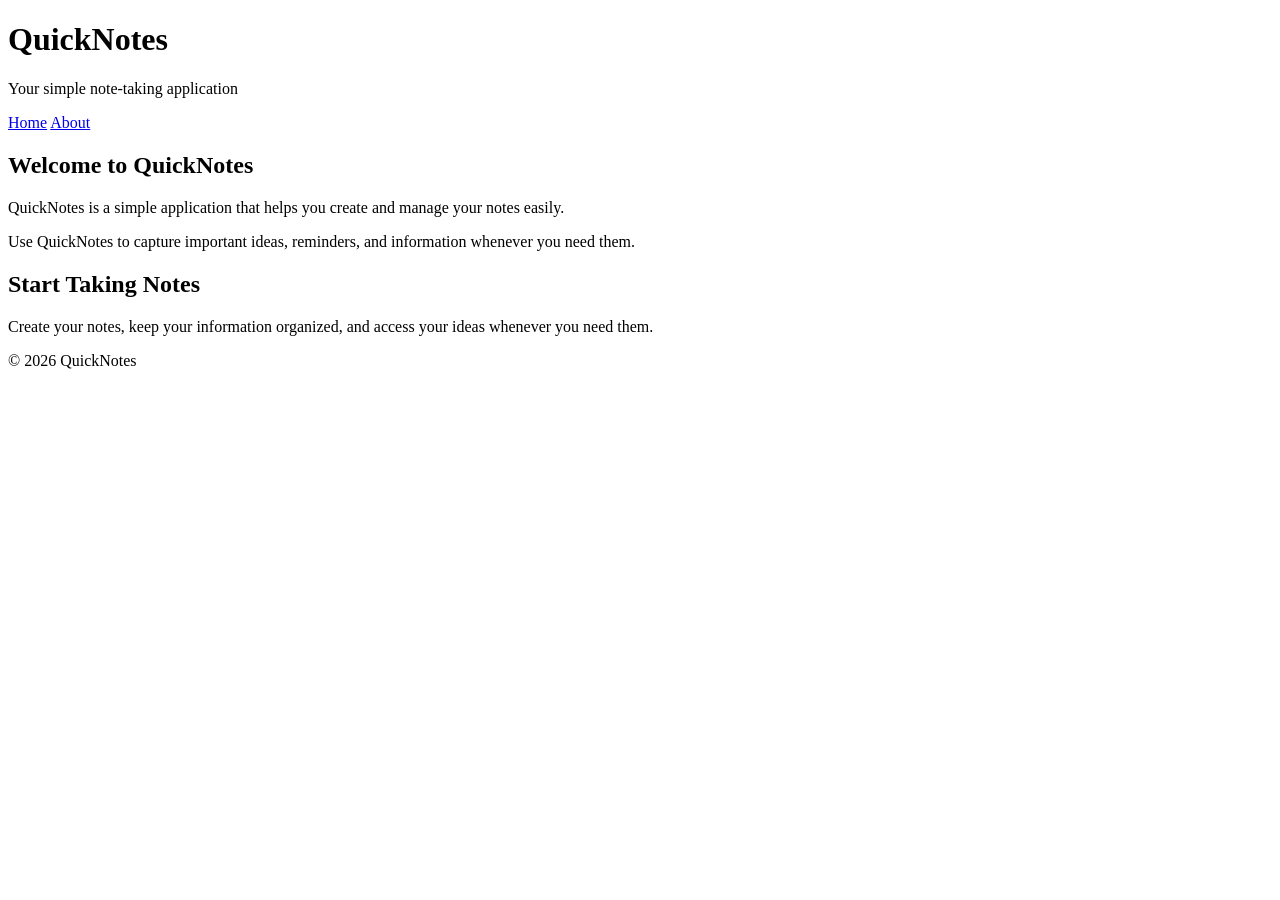
<file: day1/index.html>
<!DOCTYPE html>
<html lang="en">
<head>
    <meta charset="UTF-8">
    <meta name="viewport" content="width=device-width, initial-scale=1.0">

    <title>QuickNotes</title>

    
</head>

<body>

    <header>
        <h1>QuickNotes</h1>

        <p>Your simple note-taking application</p>

        <nav>
            <a href="index.html">Home</a>
            <a href="about.html">About</a>
        </nav>
    </header>

    <main>

        <section>
            <h2>Welcome to QuickNotes</h2>

            <p>
                QuickNotes is a simple application that helps you
                create and manage your notes easily.
            </p>

            <p>
                Use QuickNotes to capture important ideas,
                reminders, and information whenever you need them.
            </p>
        </section>

        <section>
            <h2>Start Taking Notes</h2>

            <p>
                Create your notes, keep your information organized,
                and access your ideas whenever you need them.
            </p>
        </section>

    </main>

    <footer>
        <p>&copy; 2026 QuickNotes</p>
    </footer>

</body>
</html>
</file>
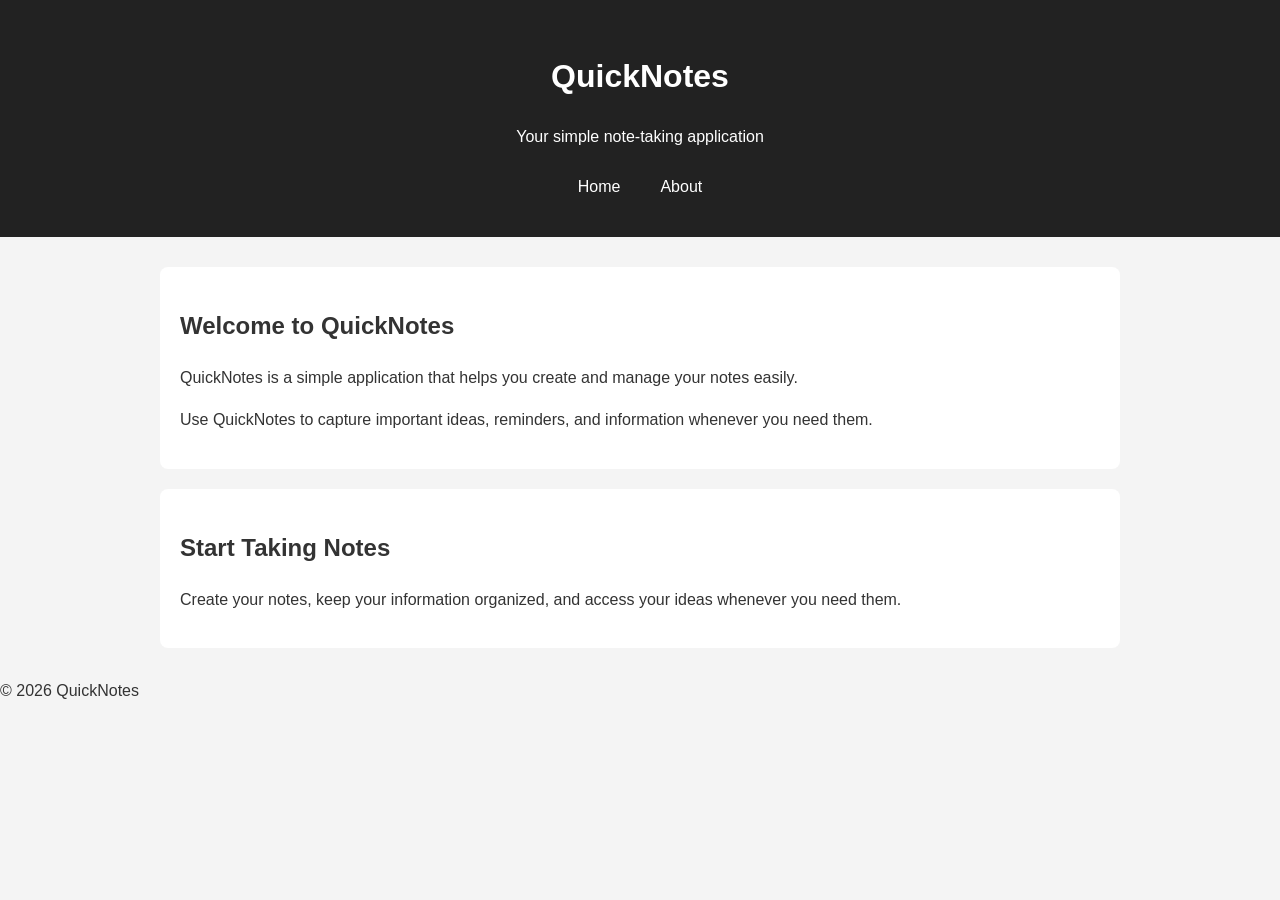
<file: day2/index.html>
<!DOCTYPE html>
<html lang="en">
<head>
    <meta charset="UTF-8">
    <meta name="viewport" content="width=device-width, initial-scale=1.0">

    <title>QuickNotes</title>

    <link rel="stylesheet" href="style.css">
</head>

<body>

    <header>
        <h1>QuickNotes</h1>

        <p>Your simple note-taking application</p>

        <nav>
            <a href="index.html">Home</a>
            <a href="about.html">About</a>
        </nav>
    </header>

    <main>

        <section>
            <h2>Welcome to QuickNotes</h2>

            <p>
                QuickNotes is a simple application that helps you
                create and manage your notes easily.
            </p>

            <p>
                Use QuickNotes to capture important ideas,
                reminders, and information whenever you need them.
            </p>
        </section>

        <section>
            <h2>Start Taking Notes</h2>

            <p>
                Create your notes, keep your information organized,
                and access your ideas whenever you need them.
            </p>
        </section>

    </main>

    <footer>
        <p>&copy; 2026 QuickNotes</p>
    </footer>

</body>
</html>
</file>
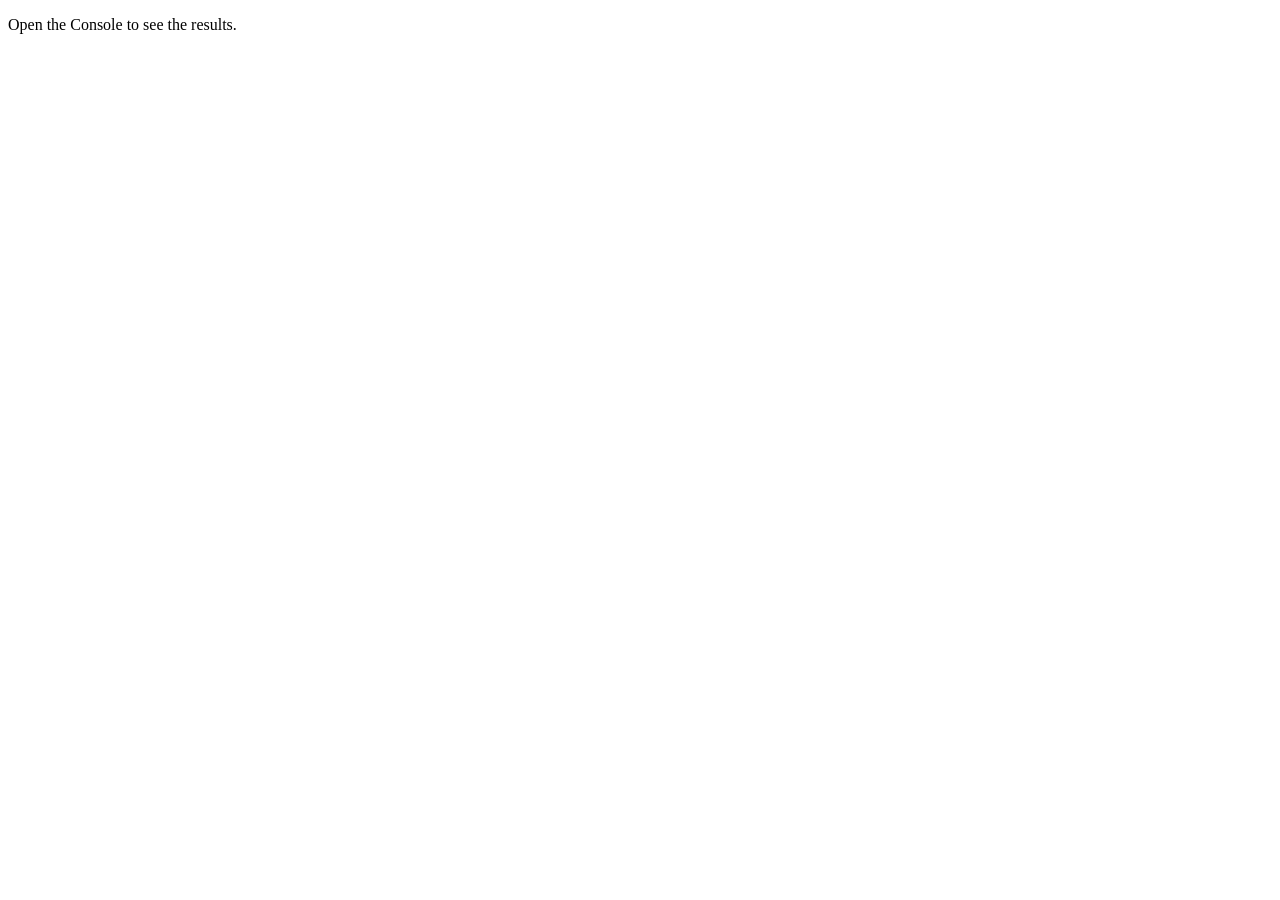
<file: day3/index.html>
<!DOCTYPE html>
<html lang="en">
<head>
  <meta charset="UTF-8">
  <meta name="viewport" content="width=device-width, initial-scale=1.0">
  <title>Notes Toolkit</title>
  <script src="script.js" defer></script>
</head>
<body>
  <p>Open the Console to see the results.</p>
</body>
</html>
</file>
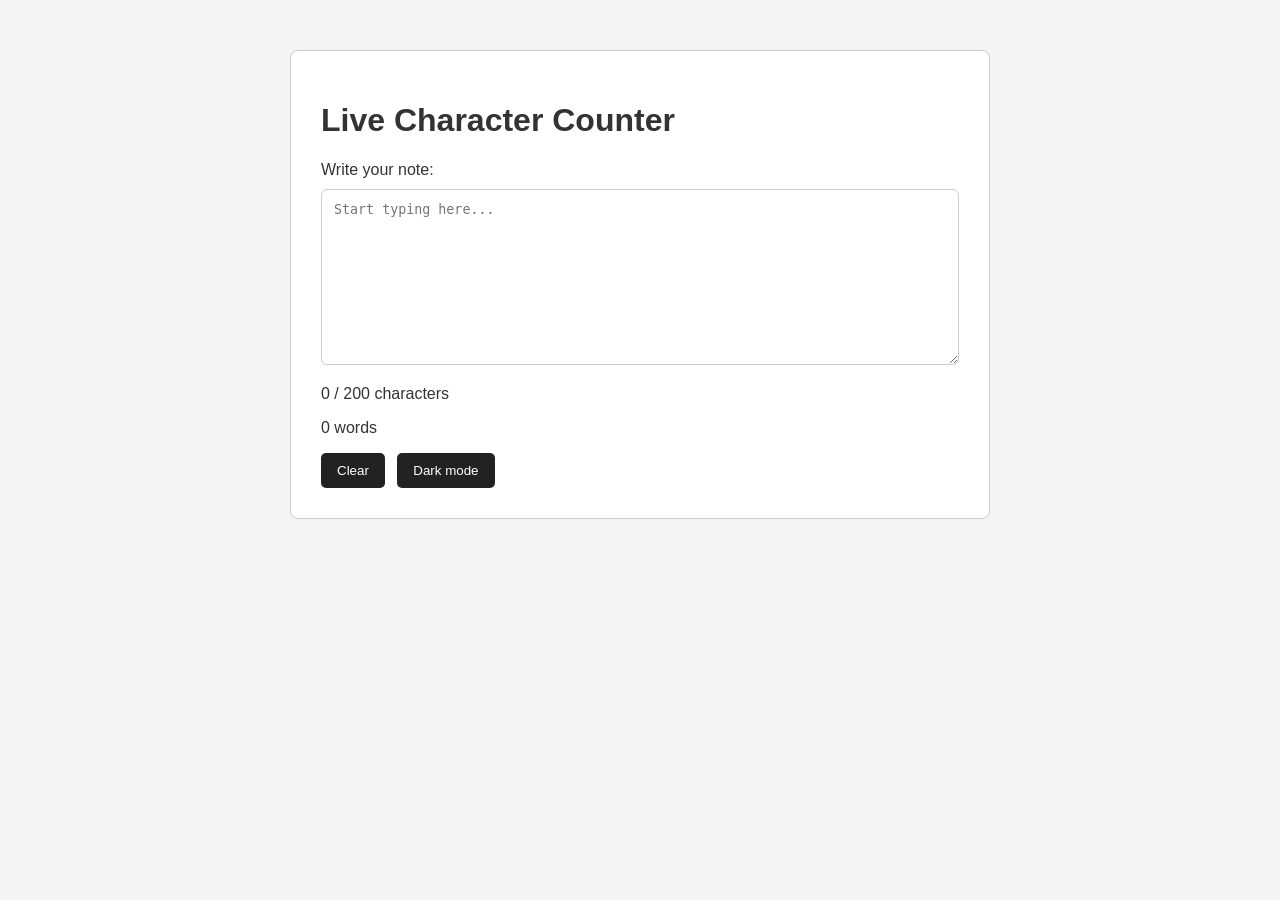
<file: day4/index.html>
<!DOCTYPE html>
<html lang="en">
<head>
    <meta charset="UTF-8">
    <meta name="viewport" content="width=device-width, initial-scale=1.0">
    <title>Live Character Counter</title>
    <link rel="stylesheet" href="style.css">
    <script src="script.js" defer></script>
</head>
<body>

    <main>
        <h1>Live Character Counter</h1>

        <label for="note-text">Write your note:</label>

        <textarea id="note-text" rows="10" placeholder="Start typing here..."></textarea>

        <p id="char-count">0 / 200 characters</p>

        <p id="word-count">0 words</p>

        <button id="clear-btn">Clear</button>
        <button id="theme-toggle">Dark mode</button>
    </main>

</body>
</html>
</file>
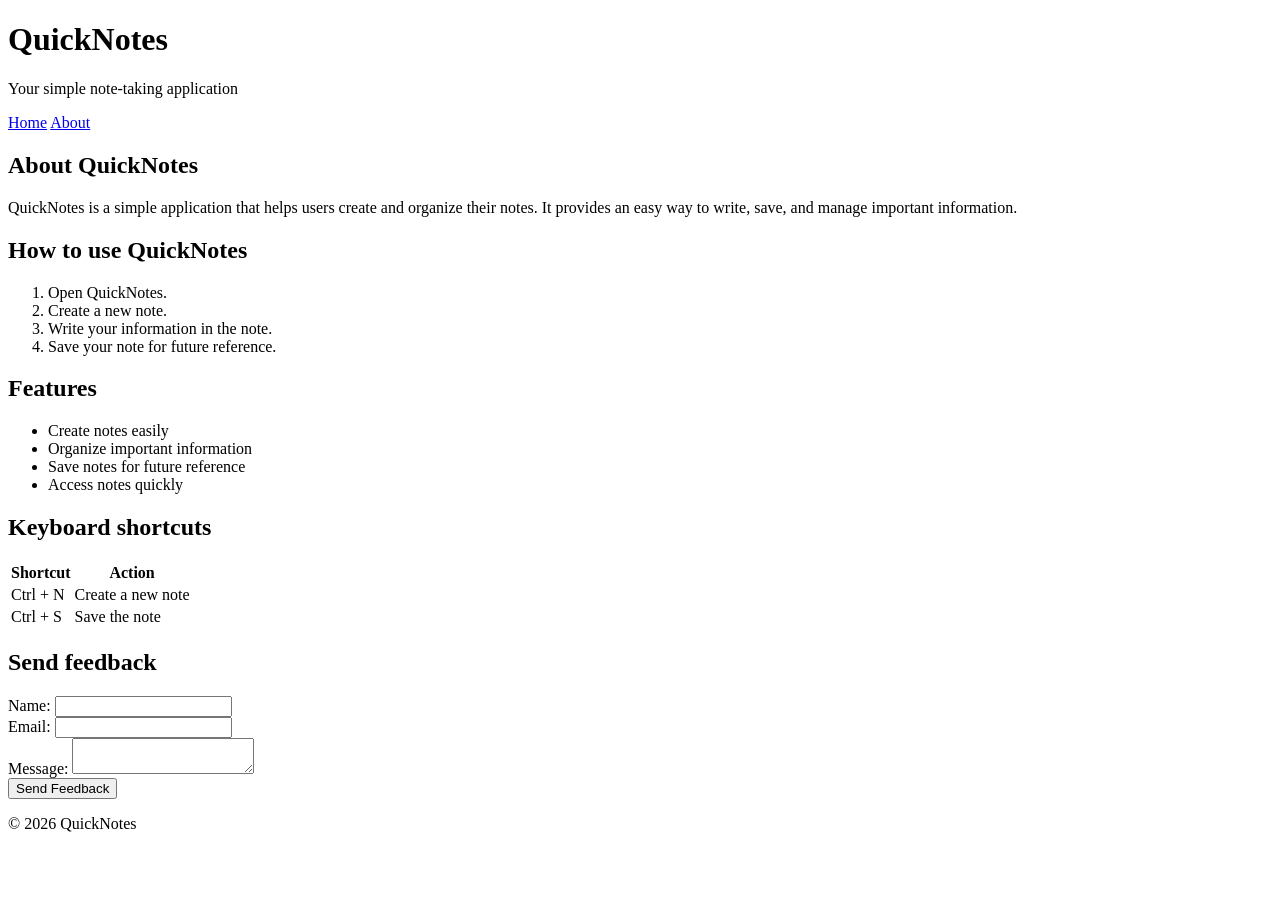
<file: day1/about.html>
<!DOCTYPE html>
<html lang="en">

<head>
    <meta charset="UTF-8">
    <meta name="viewport" content="width=device-width, initial-scale=1.0">
    <title>About QuickNotes</title>
    
</head>

<body>

    <header>

        <h1>QuickNotes</h1>

        <p>Your simple note-taking application</p>

        <nav>
            <a href="index.html">Home</a>
            <a href="about.html">About</a>
        </nav>

    </header>


    <main>

        <!-- ABOUT QUICKNOTES -->

        <h2>About QuickNotes</h2>

        <p>
            QuickNotes is a simple application that helps users create
            and organize their notes. It provides an easy way to write,
            save, and manage important information.
        </p>


        <!-- HOW TO USE QUICKNOTES -->

        <section>

            <h2>How to use QuickNotes</h2>

            <ol>
                <li>Open QuickNotes.</li>
                <li>Create a new note.</li>
                <li>Write your information in the note.</li>
                <li>Save your note for future reference.</li>
            </ol>

        </section>


        <!-- FEATURES -->

        <section>

            <h2>Features</h2>

            <ul>
                <li>Create notes easily</li>
                <li>Organize important information</li>
                <li>Save notes for future reference</li>
                <li>Access notes quickly</li>
            </ul>

        </section>


        <!-- KEYBOARD SHORTCUTS -->

        <section>

            <h2>Keyboard shortcuts</h2>

            <table>

                <thead>
                    <tr>
                        <th>Shortcut</th>
                        <th>Action</th>
                    </tr>
                </thead>

                <tbody>

                    <tr>
                        <td>Ctrl + N</td>
                        <td>Create a new note</td>
                    </tr>

                    <tr>
                        <td>Ctrl + S</td>
                        <td>Save the note</td>
                    </tr>

                </tbody>

            </table>

        </section>


        <!-- SEND FEEDBACK -->

        <section>

            <h2>Send feedback</h2>

            <form>

                <div>
                    <label for="name">Name:</label>
                    <input
                        type="text"
                        id="name"
                        name="name"
                        required
                    >
                </div>


                <div>
                    <label for="email">Email:</label>
                    <input
                        type="email"
                        id="email"
                        name="email"
                        required
                    >
                </div>


                <div>
                    <label for="message">Message:</label>

                    <textarea
                        id="message"
                        name="message"
                        required
                    ></textarea>
                </div>


                <button type="submit">Send Feedback</button>

            </form>

        </section>

    </main>


    <footer>

        <p>&copy; 2026 QuickNotes</p>

    </footer>

</body>

</html>
</file>
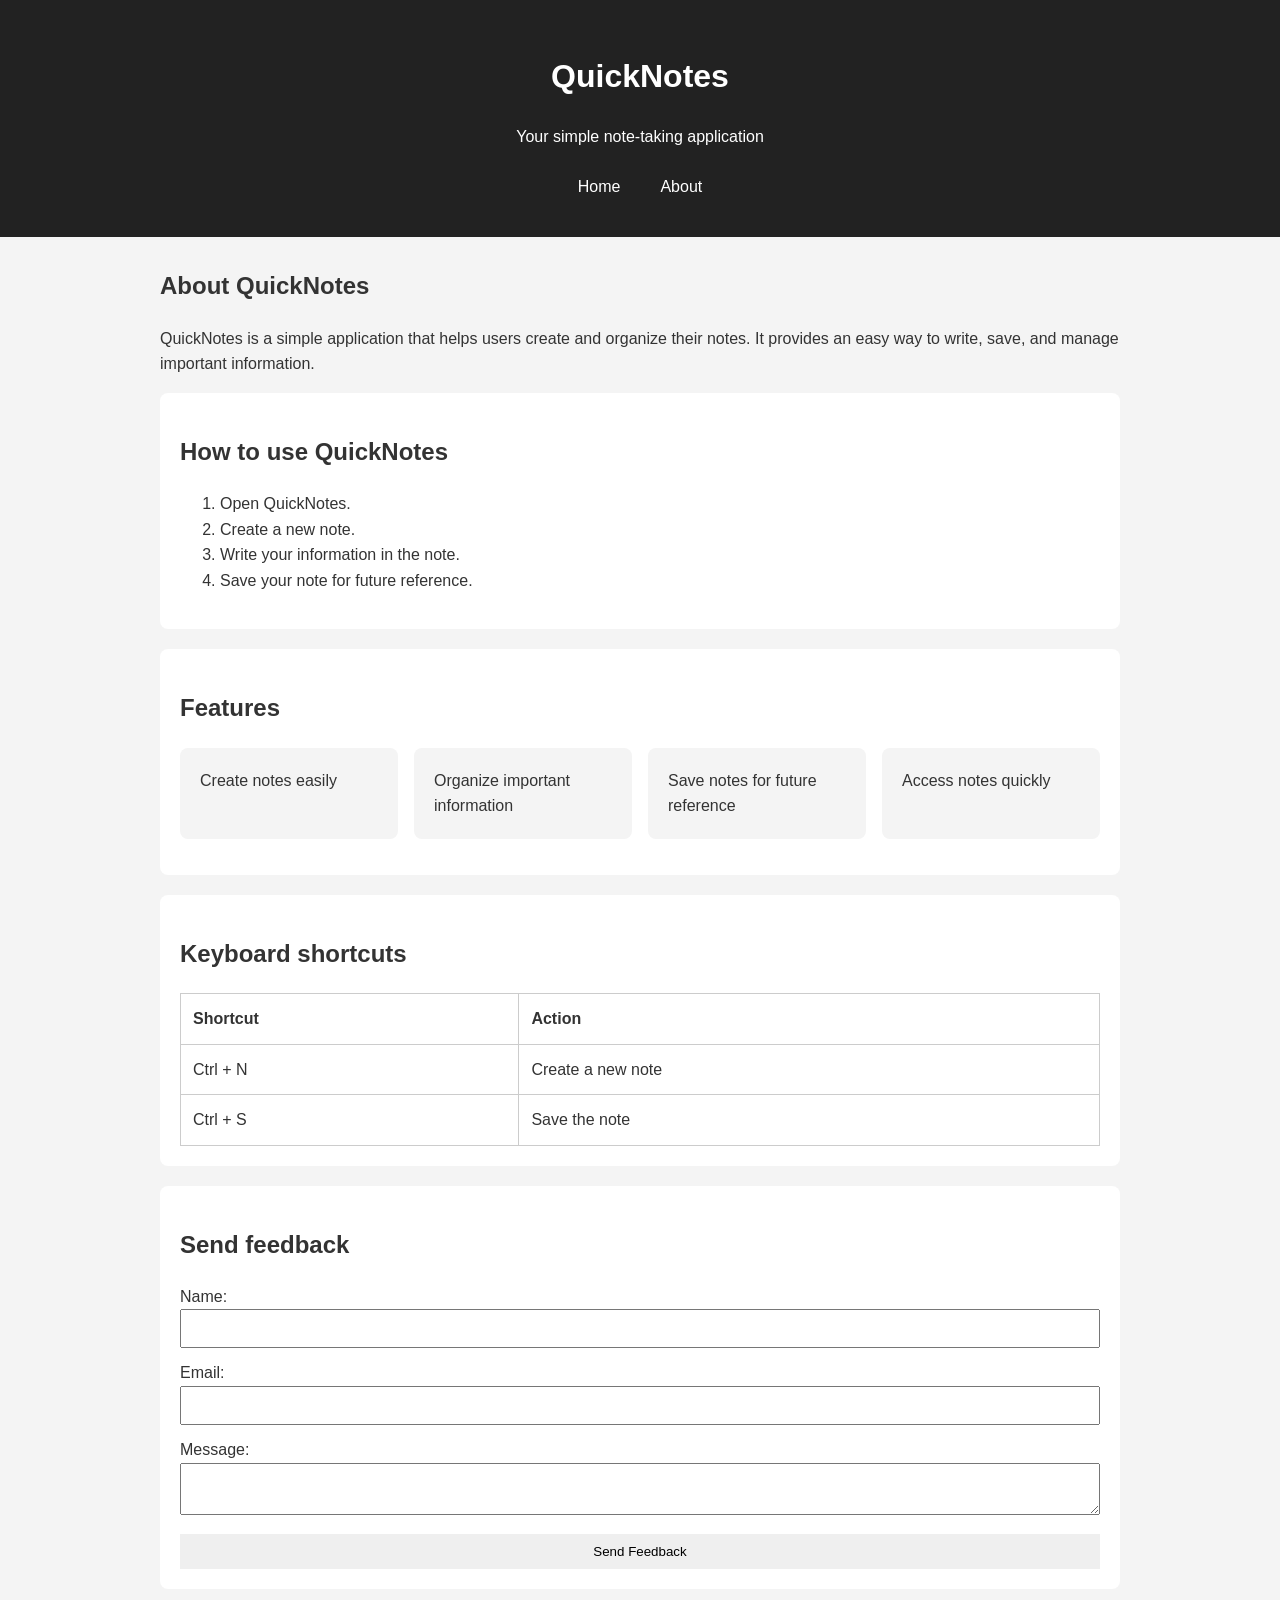
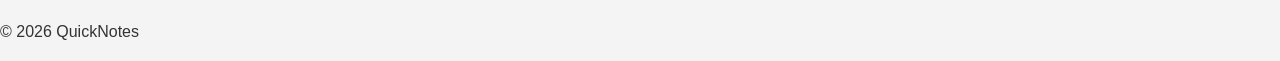
<file: day2/about.html>
<!DOCTYPE html>
<html lang="en">

<head>
    <meta charset="UTF-8">
    <meta name="viewport" content="width=device-width, initial-scale=1.0">
    <title>About QuickNotes</title>
    <link rel="stylesheet" href="style.css" />
</head>

<body>

    <header>

        <h1>QuickNotes</h1>

        <p>Your simple note-taking application</p>

        <nav>
            <a href="index.html">Home</a>
            <a href="about.html">About</a>
        </nav>

    </header>


    <main>

        <!-- ABOUT QUICKNOTES -->

        <h2>About QuickNotes</h2>

        <p>
            QuickNotes is a simple application that helps users create
            and organize their notes. It provides an easy way to write,
            save, and manage important information.
        </p>


        <!-- HOW TO USE QUICKNOTES -->

        <section>

            <h2>How to use QuickNotes</h2>

            <ol>
                <li>Open QuickNotes.</li>
                <li>Create a new note.</li>
                <li>Write your information in the note.</li>
                <li>Save your note for future reference.</li>
            </ol>

        </section>


        <!-- FEATURES -->

        <section>

            <h2>Features</h2>

            <ul class="features">
                <li>Create notes easily</li>
                <li>Organize important information</li>
                <li>Save notes for future reference</li>
                <li>Access notes quickly</li>
            </ul>

        </section>


        <!-- KEYBOARD SHORTCUTS -->

        <section>

            <h2>Keyboard shortcuts</h2>

            <table>

                <thead>
                    <tr>
                        <th>Shortcut</th>
                        <th>Action</th>
                    </tr>
                </thead>

                <tbody>

                    <tr>
                        <td>Ctrl + N</td>
                        <td>Create a new note</td>
                    </tr>

                    <tr>
                        <td>Ctrl + S</td>
                        <td>Save the note</td>
                    </tr>

                </tbody>

            </table>

        </section>


        <!-- SEND FEEDBACK -->

        <section>

            <h2>Send feedback</h2>

            <form>

                <div>
                    <label for="name">Name:</label>
                    <input
                        type="text"
                        id="name"
                        name="name"
                        required
                    >
                </div>


                <div>
                    <label for="email">Email:</label>
                    <input
                        type="email"
                        id="email"
                        name="email"
                        required
                    >
                </div>


                <div>
                    <label for="message">Message:</label>

                    <textarea
                        id="message"
                        name="message"
                        required
                    ></textarea>
                </div>


                <button type="submit">Send Feedback</button>

            </form>

        </section>

    </main>


    <footer>

        <p>&copy; 2026 QuickNotes</p>

    </footer>

</body>

</html>
</file>
<file: day2/style.css>
* {
    box-sizing: border-box;
}

body {
    margin: 0;
    font-family: Arial, sans-serif;
    background-color: #f4f4f4;
    color: #333;
    line-height: 1.6;
}

header {
    background-color: #222;
    color: white;
    text-align: center;
    padding: 30px 20px;
}

nav {
    display: flex;
    justify-content: center;
    gap: 16px;
}

nav a {
    color: white;
    text-decoration: none;
    padding: 8px 12px;
    transition: 0.3s;
}

nav a:hover {
    background-color: #555;
}

main {
    max-width: 1000px;
    margin: 30px auto;
    padding: 0 20px;
}

section {
    background-color: white;
    padding: 20px;
    margin-bottom: 20px;
    border-radius: 8px;
}

.features {
    display: grid;
    grid-template-columns: repeat(auto-fit, minmax(180px, 1fr));
    gap: 16px;
    padding: 0;
    list-style: none;
}

.features li {
    background-color: #f4f4f4;
    padding: 20px;
    border-radius: 8px;
}

table {
    width: 100%;
    border-collapse: collapse;
}

th,
td {
    border: 1px solid #ccc;
    padding: 12px;
    text-align: left;
}

form {
    display: flex;
    flex-direction: column;
    gap: 12px;
}

input,
textarea {
    width: 100%;
    padding: 10px;
}

button {
    padding: 10px 16px;
    border: none;
    cursor: pointer;
    transition: 0.3s;
}

button:hover {
    transform: translateY(-2px);
}

@media (max-width: 600px) {
    header {
        padding: 20px 10px;
    }

    header h1 {
        font-size: 1.8rem;
    }
}
</file>
<file: day4/style.css>
:root {
    --bg-color: #f4f4f4;
    --text-color: #333;
    --card-color: #ffffff;
    --border-color: #ccc;
    --button-color: #222;
    --button-text: #ffffff;
}

body.dark {
    --bg-color: #222;
    --text-color: #f4f4f4;
    --card-color: #333;
    --border-color: #555;
    --button-color: #f4f4f4;
    --button-text: #222;
}

* {
    box-sizing: border-box;
}

body {
    margin: 0;
    font-family: Arial, sans-serif;
    background-color: var(--bg-color);
    color: var(--text-color);
    transition: background-color 0.3s, color 0.3s;
}

main {
    max-width: 700px;
    margin: 50px auto;
    padding: 30px;
    background-color: var(--card-color);
    border: 1px solid var(--border-color);
    border-radius: 8px;
}

textarea {
    width: 100%;
    padding: 12px;
    margin-top: 10px;
    border: 1px solid var(--border-color);
    border-radius: 6px;
    background-color: var(--card-color);
    color: var(--text-color);
    resize: vertical;
}

button {
    padding: 10px 16px;
    margin-right: 8px;
    border: none;
    border-radius: 5px;
    background-color: var(--button-color);
    color: var(--button-text);
    cursor: pointer;
    transition: 0.3s;
}

button:hover {
    transform: translateY(-2px);
}

.warning {
    color: orange;
}

.over {
    color: red;
    font-weight: bold;
}
</file>
